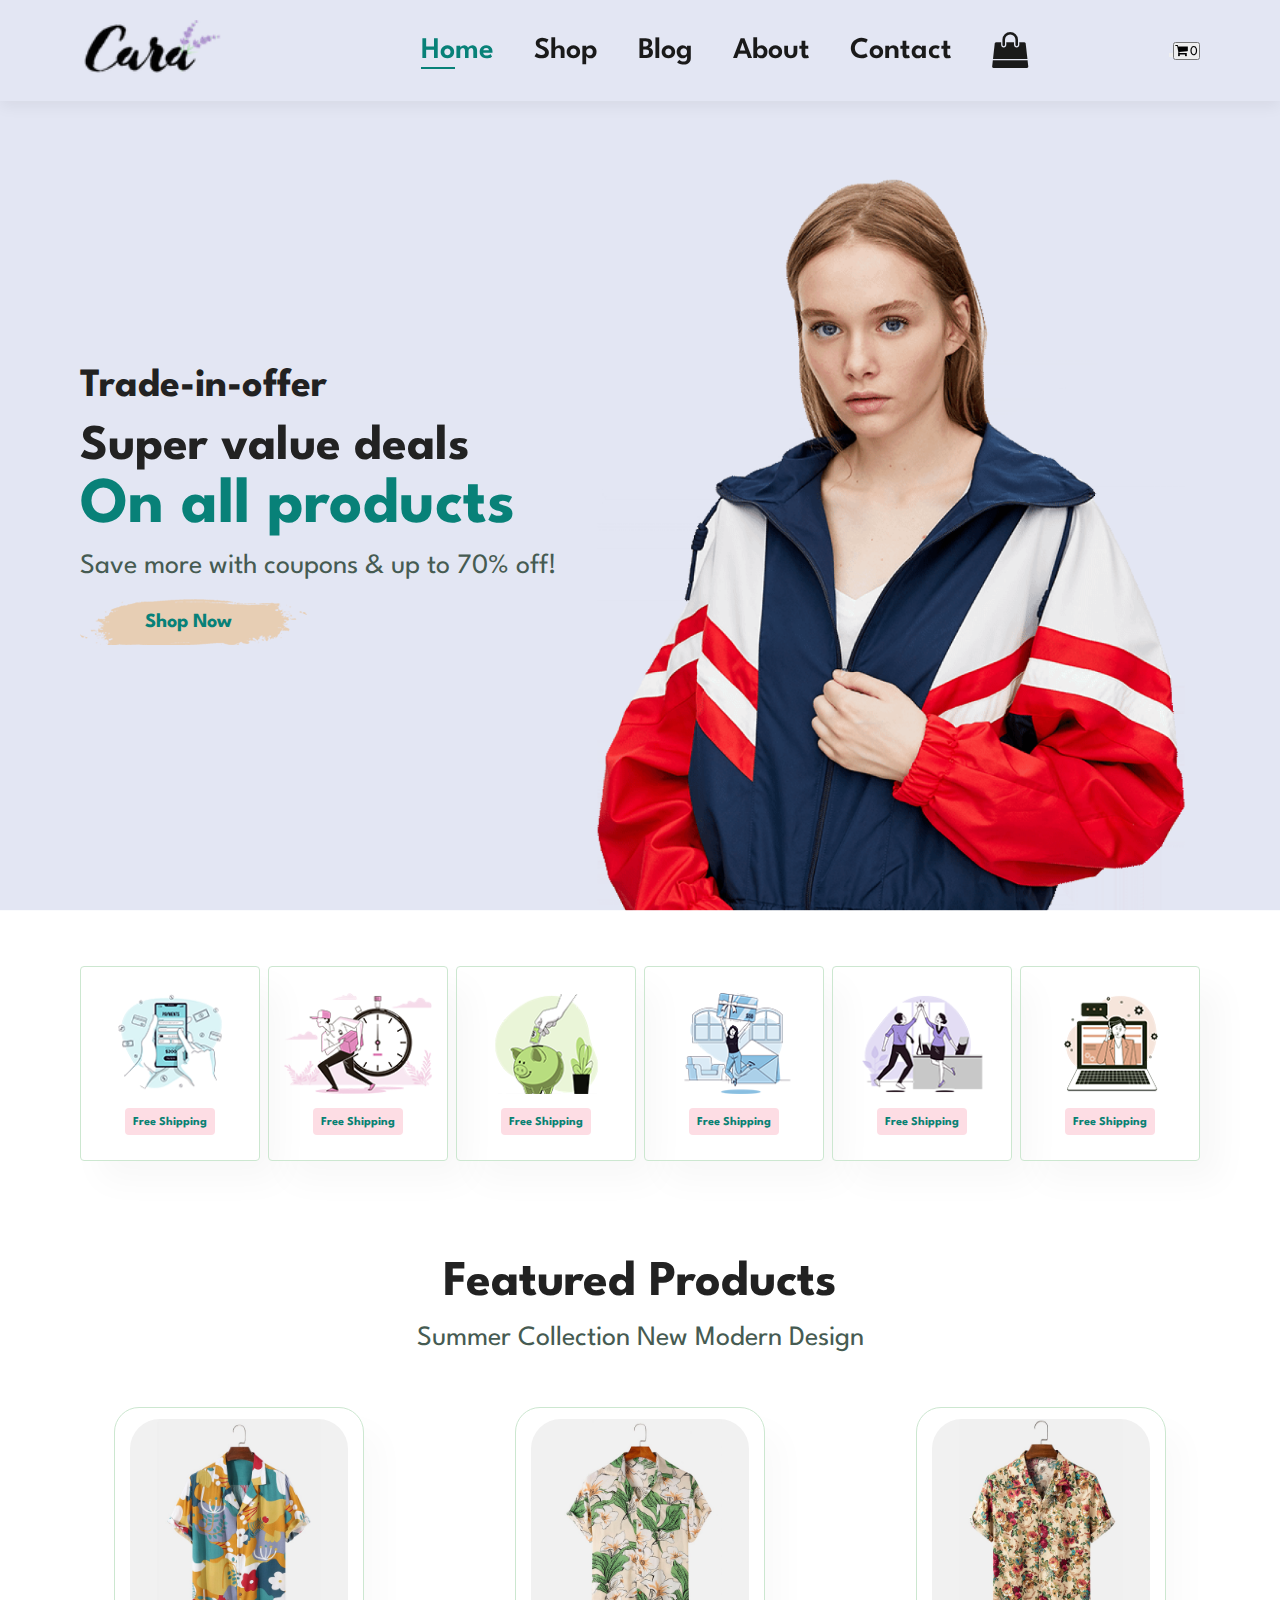
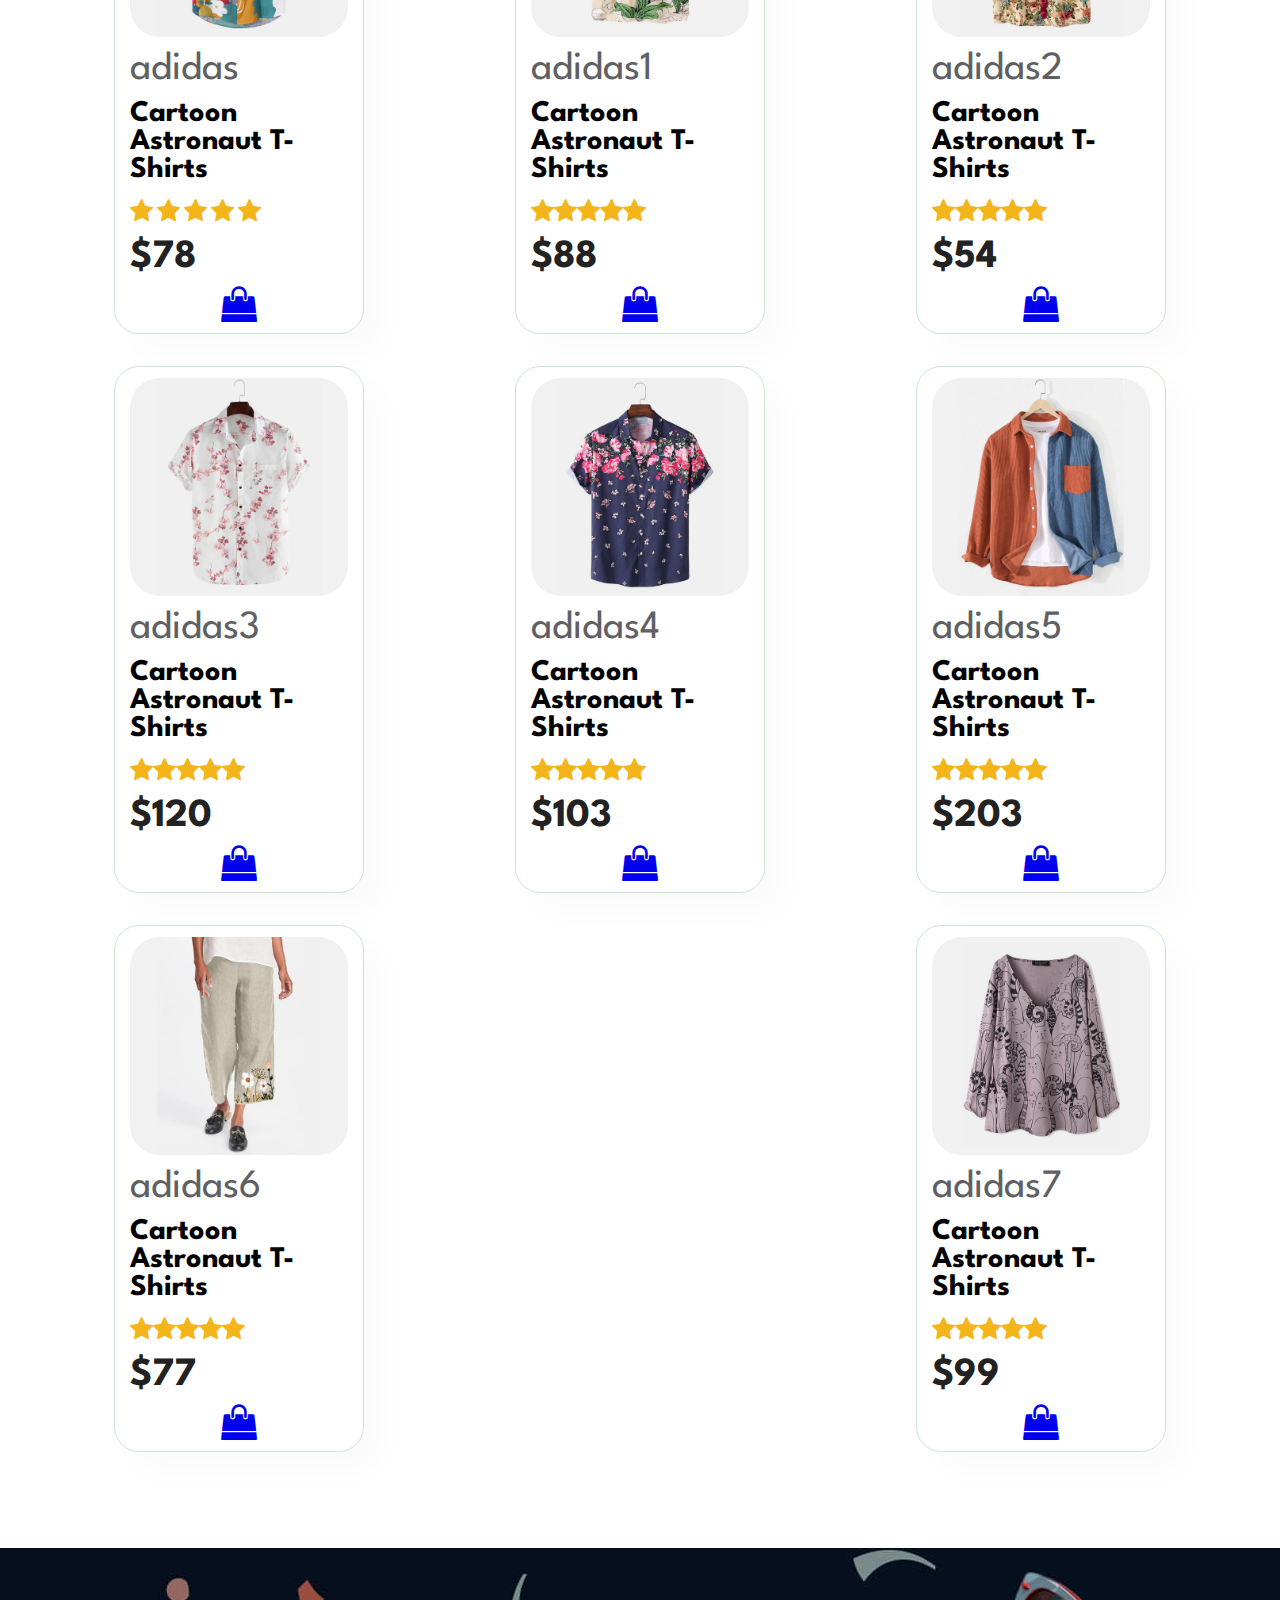
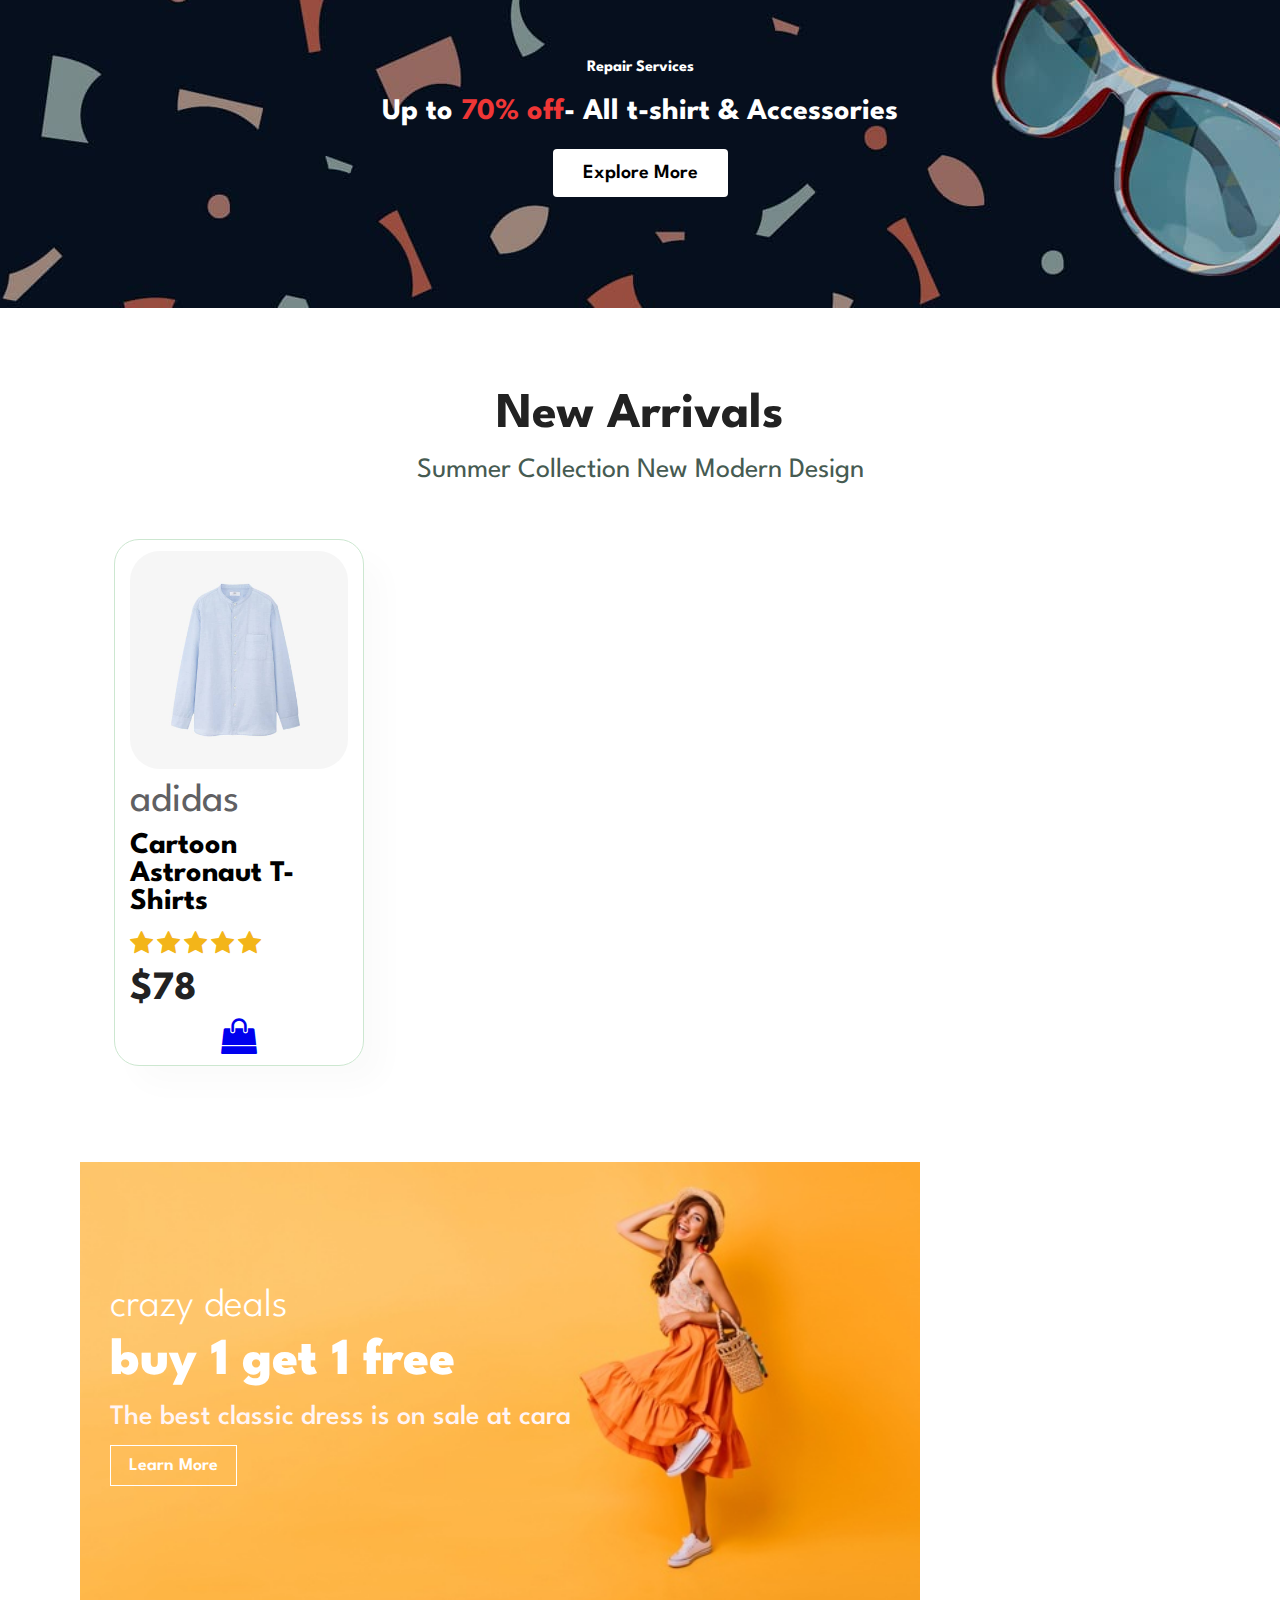
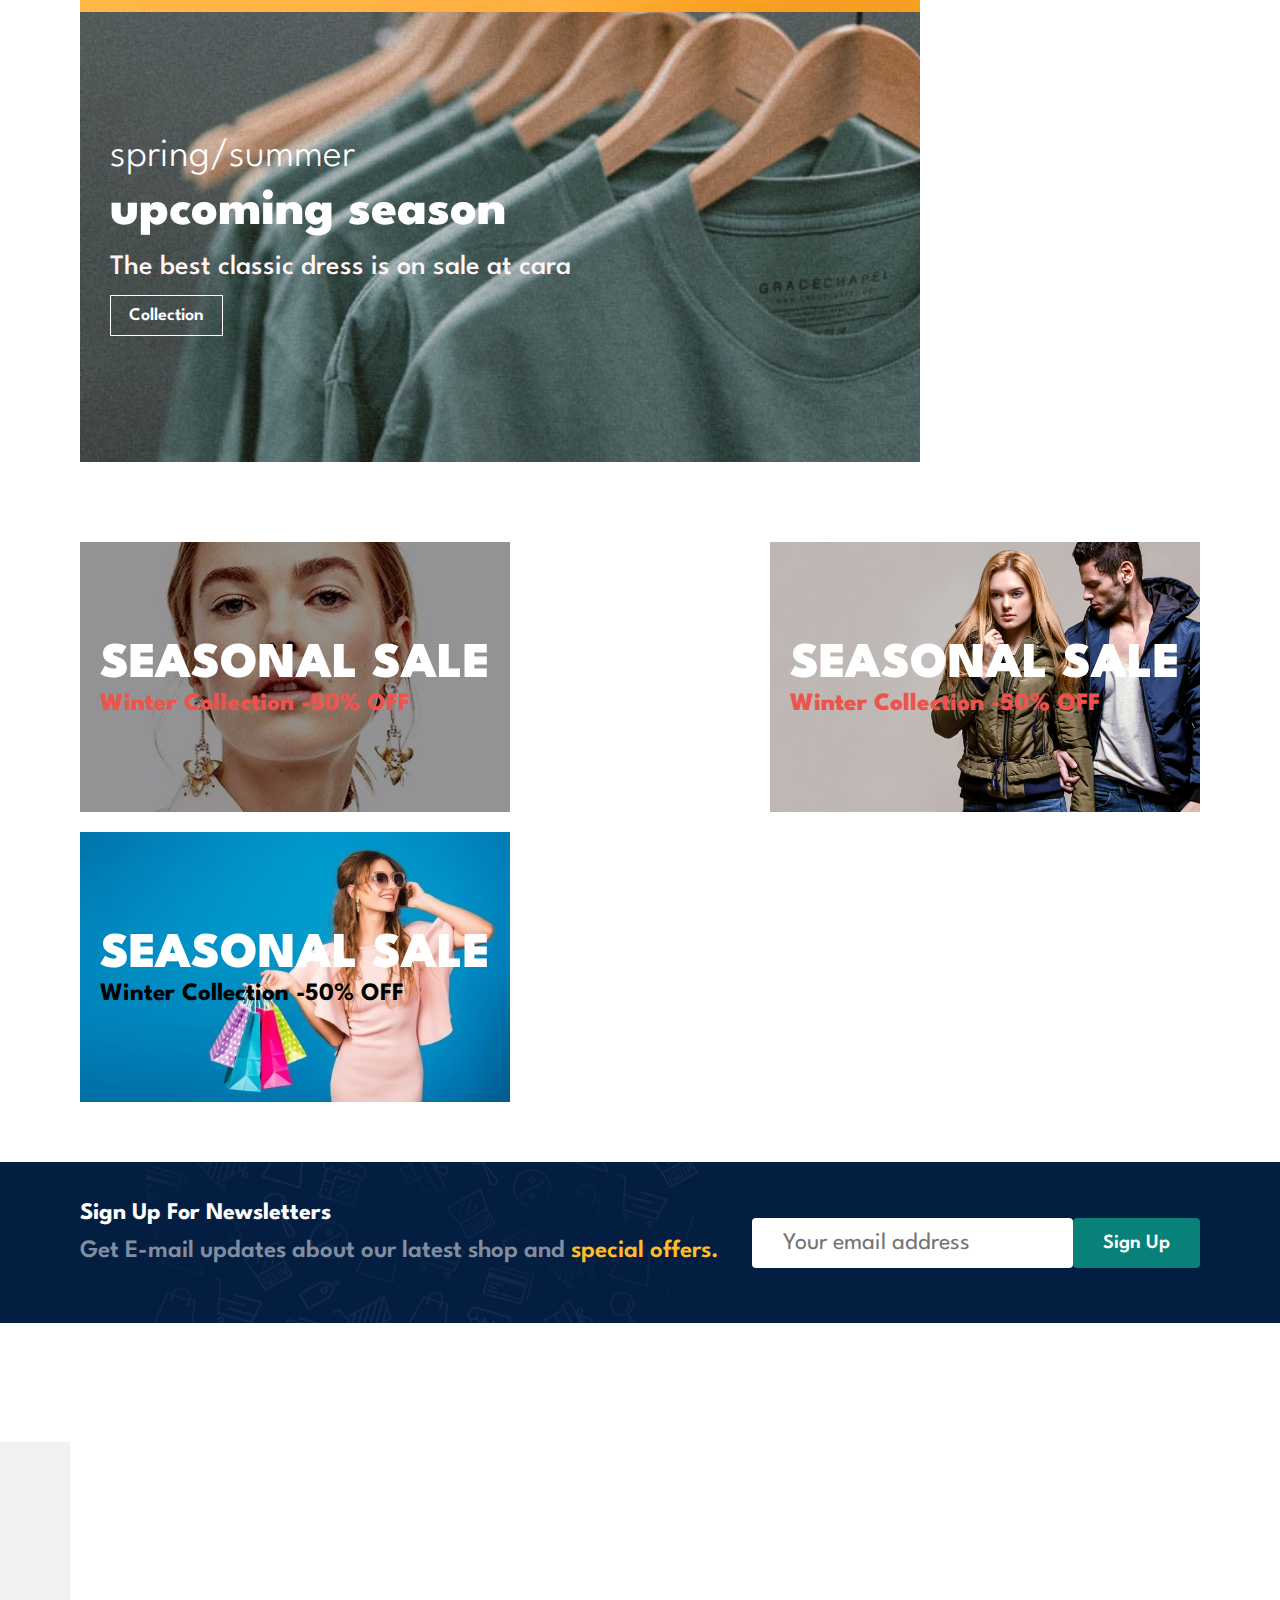
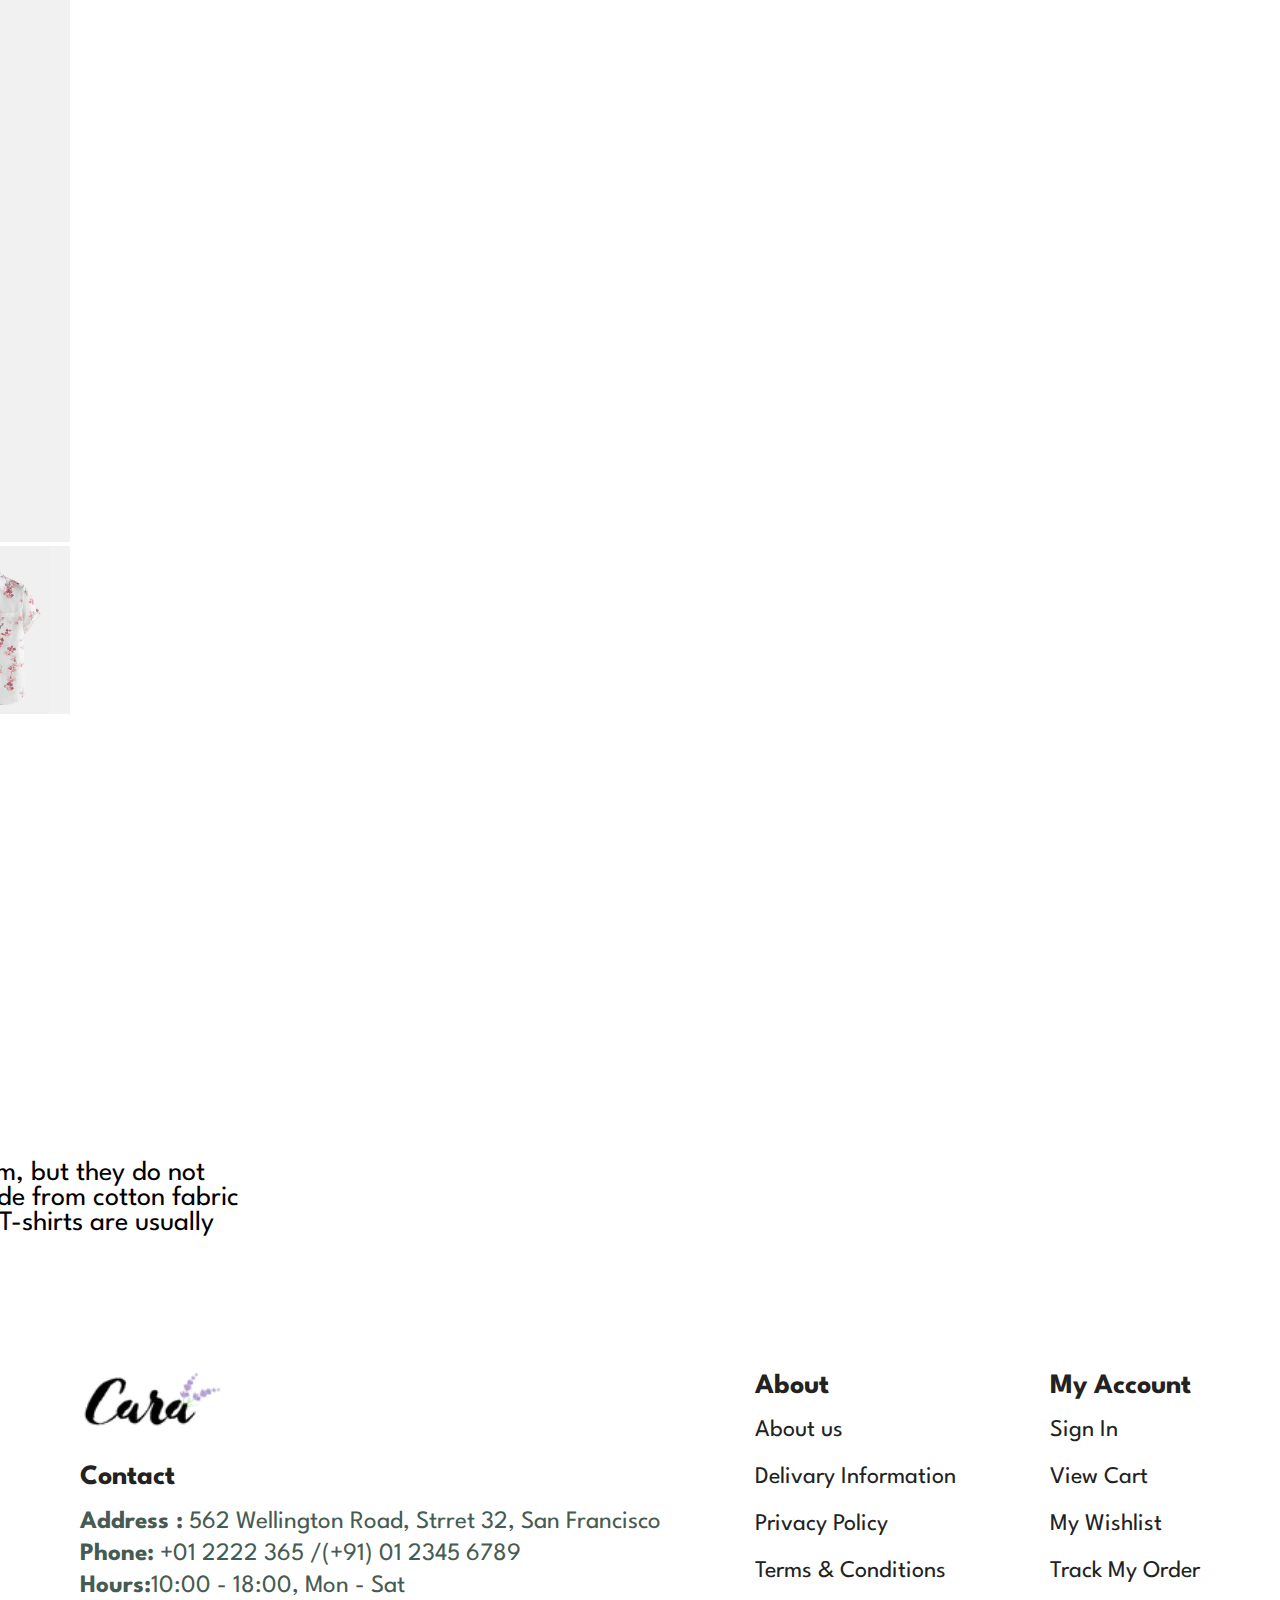
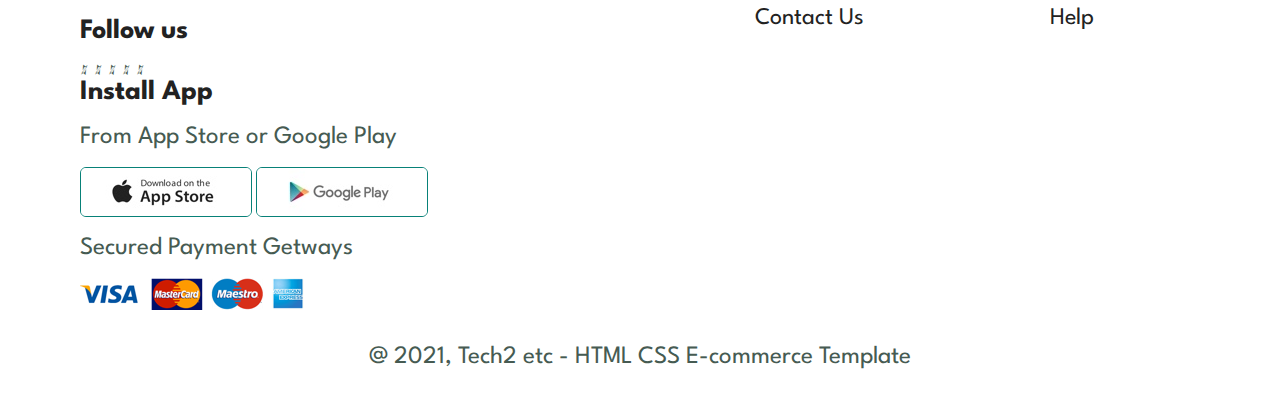
<file: index.html>
<!DOCTYPE html>
<html lang="en">

<head>
  <meta charset="UTF-8">
  <meta http-equiv="X-UA-Compatible" content="IE=edge">
  <meta name="viewport" content="width=device-width, initial-scale=1.0">
  <title>E-commerce app</title>

  <link rel="stylesheet" href="index.css">
  <link href="https://cdn.jsdelivr.net/npm/bootstrap@5.0.2/dist/css/bootstrap.min.css" rel="stylesheet"
    integrity="sha384-EVSTQN3/azprG1Anm3QDgpJLIm9Nao0Yz1ztcQTwFspd3yD65VohhpuuCOmLASjC" crossorigin="anonymous">
  <script src="https://cdn.jsdelivr.net/npm/@popperjs/core@2.9.2/dist/umd/popper.min.js"
    integrity="sha384-IQsoLXl5PILFhosVNubq5LC7Qb9DXgDA9i+tQ8Zj3iwWAwPtgFTxbJ8NT4GN1R8p"
    crossorigin="anonymous"></script>
  <script src="https://cdn.jsdelivr.net/npm/bootstrap@5.0.2/dist/js/bootstrap.min.js"
    integrity="sha384-cVKIPhGWiC2Al4u+LWgxfKTRIcfu0JTxR+EQDz/bgldoEyl4H0zUF0QKbrJ0EcQF"
    crossorigin="anonymous"></script>
    <script src="jquery.js"></script>
</head>

<body>
  <section id="header">
    <a href="#0"><img src="img/logo.png" class="logo"></a>
    <div>
      <ul id="navbar">
        <li><a class="active" href="index.html">Home</a></li>
        <li><a href="shop.html">Shop</a></li>
        <li><a href="blog.html">Blog</a></li>
        <li><a href="about.html">About</a></li>
        <li><a href="contact.html">Contact</a></li>
        <li><a href="cart.html"><i class="fa fa-shopping-bag" style="font-size:36px"></i></a></li>
      </ul>
    </div>
    <div id="mobile">
      <button type="button" class="btn position-relative"  data-bs-toggle="modal" data-bs-target="#staticBackdrop">
        <button type="button" class="btn position-relative" id="mainCart">
          <i class="fa fa-shopping-cart" data-bs-toggle="modal" data-bs-target="#staticBackdrop">
          </i>
          <span id="mainCartIcon" class="position-absolute top-0 start-100 translate-middle badge bg-danger"></span>
        </button>
      </button>
    </div>
  </section>

  <section id="hero">
    <h4>Trade-in-offer</h4>
    <h2>Super value deals</h2>
    <h1>On all products</h1>
    <p>Save more with coupons & up to 70% off!</p>
    <button>Shop Now</button>
  </section>

  <section id="feature" class="section-p1">
    <div class="fe-box">
      <img src="img/features/f1.png" alt="">
      <h6>Free Shipping</h6>
    </div>
    <div class="fe-box">
      <img src="img/features/f2.png" alt="">
      <h6>Free Shipping</h6>
    </div>
    <div class="fe-box">
      <img src="img/features/f3.png" alt="">
      <h6>Free Shipping</h6>
    </div>
    <div class="fe-box">
      <img src="img/features/f4.png" alt="">
      <h6>Free Shipping</h6>
    </div>
    <div class="fe-box">
      <img src="img/features/f5.png" alt="">
      <h6>Free Shipping</h6>
    </div>
    <div class="fe-box">
      <img src="img/features/f6.png" alt="">
      <h6>Free Shipping</h6>
    </div>
  </section>

  <section id="product1" class="section-p1">
    <h2>Featured Products</h2>
    <p>Summer Collection New Modern Design</p>
    <div class="pro-container" id="featureProduct">
      <div class="pro">
        <img src="img/products/f1.jpg" alt="">
        <div class="des">
          <span>adidas</span>
          <h5>Cartoon Astronaut T-Shirts</h5>
          <div class="star">
            <i class="fa fa-star checked"></i>
            <i class="fa fa-star checked"></i>
            <i class="fa fa-star checked"></i>
            <i class="fa fa-star checked"></i>
            <i class="fa fa-star checked"></i>
          </div>
          <h4>$78</h4>
        </div>
        <a href="#" data-name="adidas" data-describe="Cartoon Astronaut T-Shirts" data-price="78" data-image="img/products/f1.jpg" class="add-to-cart btn btn-primary"><i class="fa fa-shopping-bag" style="font-size:36px"></i></a>
      </div>
    </div>
  </section>

  <section id="banner" class="section-m1">
    <h4>Repair Services</h4>
    <h2> Up to <span>70% off</span>- All t-shirt & Accessories</h2>
    <button class="normal">Explore More</button>
  </section>

  <section id="product1" class="section-p1">
    <h2>New Arrivals</h2>
    <p>Summer Collection New Modern Design</p>
    <div class="pro-container" id="newarrival">
      <div class="pro">
        <img src="img/products/n1.jpg" alt="">
        <div class="des">
          <span>adidas</span>
          <h5>Cartoon Astronaut T-Shirts</h5>
          <div class="star">
            <i class="fa fa-star checked"></i>
            <i class="fa fa-star checked"></i>
            <i class="fa fa-star checked"></i>
            <i class="fa fa-star checked"></i>
            <i class="fa fa-star checked"></i>
          </div>
          <h4>$78</h4>
        </div>
        <a href="#"data-name="adidas" data-describe="Cartoon Astronaut T-Shirts" data-price="78" data-image="img/products/n1.jpg" class="add-to-cart btn btn-primary"><i class="fa fa-shopping-bag" style="font-size:36px"></i></a>
      </div>
    </div>
  </section>


  <section id="sm-banner" class="section-p1">
    <div class="banner-box">
      <h4>crazy deals</h4>
      <h2>buy 1 get 1 free</h2>
      <span>The best classic dress is on sale at cara</span>
      <button class="white">Learn More</button>
    </div>

    <div class="banner-boxs">
      <h4>spring/summer</h4>
      <h2>upcoming season</h2>
      <span>The best classic dress is on sale at cara</span>
      <button class="white">Collection</button>
    </div>
  </section>

  <section id="banner3" class="section-m1">
    <div class="banner-box">
      <h2>SEASONAL SALE</h2>
      <h3>Winter Collection -50% OFF</h3>
    </div>
    <div class="banner-box banner-box2">
      <h2>SEASONAL SALE</h2>
      <h3>Winter Collection -50% OFF</h3>
    </div>
    <div class="banner-box banner-box3">
      <h2>SEASONAL SALE</h2>
      <h5>Winter Collection -50% OFF</h5>
    </div>
  </section>

  <section id="newsletter" class="section-p1">
    <div class="newstext">
      <h4>Sign Up For Newsletters</h4>
      <p>Get E-mail updates about our latest shop and <span>special offers.</span></p>
    </div>
    <div class="form">
      <input type="text" placeholder="Your email address">
      <button class="normal">Sign Up</button>
    </div>
  </section>


  <div class="modal fade" id="staticBackdrop" data-bs-backdrop="static" data-bs-keyboard="false" tabindex="-1"
    aria-labelledby="staticBackdropLabel" aria-hidden="true">
    <div class="modal-dialog ">
      
      <div class="modal-content " style="
      width: 1909px;   margin: 0 0 0 -710px !important;">
      
    <i class="fa fa-close" data-bs-dismiss="modal" style="font-size:36px;text-align:end;margin: 24px 36px -34px 0;"></i>
  <section id="prodetails" class="section-p1 ">

    <div class="card-lists">
 
      <div id="cartList" class="card  p-4 ">
        <div id="cartItem" class="row ">
      
    <div class="single-pro-image" >
      <img src="img/products/f1.jpg" width="100%" id="MainImg"  class="product-image " >
     <div class="small-img-group">
        <div class="small-img-col">
          <img class="small-img-col-img" src="img/products/f1.jpg" width="100%">
        </div>
        <div class="small-img-col">
          <img class="small-img-col-img"  src="img/products/f2.jpg" width="100%">
        </div>
        <div class="small-img-col">
          <img class="small-img-col-img"  src="img/products/f3.jpg" width="100%">
        </div>
        <div class="small-img-col">
          <img class="small-img-col-img"  src="img/products/f4.jpg" width="100%">
        </div>
      </div> 
    </div>
    <div class="single-pro-details">
    <h6 >Home / T-Shirt</h6>
    <h4 class="product-name">addidas</h4>
    <p> $ <span class="product-price">139.00</span></p>
 
    <select>
      <option>Select Size</option>
      <option>XL</option>
      <option>XXL</option>
      <option>Small</option>
      <option>Large</option>
    </select>
    <p class="product-count"></p>
    <h4>Products Details</h4>
    <span>These sleeves cover the shoulders and the top of the arm, but they do not cover the elbow or the forearm. T-shirts are usually made from cotton fabric or fabric which contains a mix of cotton and polyester. T-shirts are usually considered a casual type of clothing.</span>
    </div>
    <div class="row ">
      <div class="col">
        <button type="button" class="btn btn-primary" data-toggle="modal" data-target="#cart">Cart <span
            class="total-count"></span>
        </button>

        <button class="clear-cart btn btn-danger">Clear Cart</button>
      </div>
    </div>
        <div class="modal-footer">
          <button type="button" class="btn btn-secondary" data-bs-dismiss="modal">Close</button>
          <button type="button" class="btn btn-primary">Understood</button>
        </div>
 
      </section>
    </div>
 
  </div>
  </div>

  


  <footer class="section-p1">
    <div class="col-">
      <img class="logo" src="img/logo.png" alt="">
      <h4>Contact</h4>
      <p><strong>Address :</strong> 562 Wellington Road, Strret 32, San Francisco</p>
      <p><strong>Phone:</strong> +01 2222 365 /(+91) 01 2345 6789</p>
      <p><strong>Hours:</strong>10:00 - 18:00, Mon - Sat</p>
      <div class="follow">
        <h4>Follow us</h4>
        <div class="icon">
          <i class="fab fa-facebook-f"></i>
          <i class="fab fa-twitter"></i>
          <i class="fab fa-instagram"></i>
          <i class="fab fa-pinterest-p"></i>
          <i class="fab fa-youtube"></i>
        </div>
      </div>
    </div>
    <div class="col">
      <h4>About</h4>
      <a href="#">About us</a>
      <a href="#">Delivary Information</a>
      <a href="#">Privacy Policy</a>
      <a href="#">Terms & Conditions</a>
      <a href="#">Contact Us</a>
    </div>

    <div class="col">
      <h4>My Account</h4>
      <a href="#">Sign In</a>
      <a href="#">View Cart</a>
      <a href="#">My Wishlist</a>
      <a href="#">Track My Order</a>
      <a href="#">Help</a>
    </div>

    <div class="col install">
      <h4>Install App</h4>
      <p>From App Store or Google Play</p>
      <div class="row">
        <img src="img/pay/app.jpg" alt="">
        <img src="img/pay/play.jpg" alt="">
      </div>
      <p>Secured Payment Getways</p>
      <img src="img/pay/pay.png">
    </div>
    <div class="copyright">
      <p>@ 2021, Tech2 etc - HTML CSS E-commerce Template</p>
    </div>
  </footer>


</body>
<meta name="viewport" content="width=device-width, initial-scale=1">
<link rel="stylesheet" href="https://cdnjs.cloudflare.com/ajax/libs/font-awesome/4.7.0/css/font-awesome.min.css">
<script defer src="index.js"></script>
<link rel="stylesheet" href="https://cdnjs.cloudflare.com/ajax/libs/font-awesome/5.10.0/css/all.min.css"
integrity="sha512-PgQMlq+nqFLV4ylk1gwUOgm6CtIIXkKwaIHp/PAIWHzig/lKZSEGKEysh0TCVbHJXCLN7WetD8TFecIky75ZfQ=="
crossorigin="anonymous" />
</html>
</file>
<file: index.css>
@import url('https://fonts.googleapis.com/css2?family=League+Spartan:wght@100;200;300;400;500;600;700;800;900&display=swap');

*{
  margin: 0;
  padding: 0;
  box-sizing: border-box;
  font-family: 'League Spartan', sans-serif;
}
h1{
  font-size: 65px;
  line-height: 64px;
  color: #222;
}
h2 {
  font-size:50px;
  line-height: 54px;
  color: #222;
}
h5{
  font-size: 25px;
}
h4{
  font-size: 40px;;
  color: #222;
}
h6 {
  font-weight:700px;
  font-size: 12px;
  
}
button.normal{
  font-size: 20px;
  font-weight: 600;
  padding: 15px 30px;
  color: #000;
  background-color: #fff;
  border-radius: 4px;
  cursor: pointer;
  border: none;
  outline: none;
  transition: 0.2s;
}

button.white{
  font-size: 18px;
  font-weight: 600;
  padding: 11px 18px;
  color: #fff;
  background-color: transparent;
  cursor: pointer;
  border: 1px solid #fff;
  outline: none;
  transition: 0.2s;
}
p{
  font-size: 28px;
  color: #465b52;
  margin: 15px 0 20px 0;
}
.section-p1{
  padding: 40px 80px;
}
.section-m1 {
 margin: 40px 0;
}
body{
  width: 100%;
}
#header {
  display: flex;
  align-items: center;
  justify-content: space-between;
  padding: 20px 80px;
  background: #E3E6F3;
  box-shadow :0 5px 15px rgba(0,0,0,0.06);
  z-index: 999;
  position: sticky;
  top: 0;
  left: 0;
}
#navbar {
  display: flex;
  align-items: center;
  justify-content:center ;
}
#navbar li {
  list-style: none;
  padding: 0 20px;
  position: relative;
}
#navbar li a {
  text-decoration: none;
  font-size: 30px;
  font-weight: 600;
  color: #1a1a1a ;
  transition: 0.3s ease;
}
#navbar li a:hover,
#navbar li a.active{
  color: #088178;
}
#navbar li a.active::after,
#navbar li a:hover::after{
  content: "";
  width: 30%;
  height: 2px;
  background: #088178;
  position: absolute;
  bottom: -4px;
  left: 20px;
}


  /*shop page*/
  #page-header{
    background-image: url("img/banner/b1.jpg");
    width: 100%;
    height: 40vh;
    background-size: cover;
    display: flex;
    justify-content: center;
    text-align: center;
    flex-direction: column;
    padding: 14px;
    }
  
  #page-header h2,
  #page-header p {
  color: #fff;
  }

#pagination {
text-align: center;
}

#pagination a{
  text-decoration: none;
  background-color: #088178;
  padding: 15px 20px;
  border-radius: 4px;
  color: #fff;
  font-weight: 600;
}

#pagination a i{
  font-size: 16px;
  font-weight: 600;
}
#prodetails{
  display: flex;
  margin-top: 20px;
}

#prodetails .single-pro-image{
  width: 40%;
  margin-right: 50px;
}
.small-img-group {
  display: flex;
  justify-content: space-between;
}
.small-img-col {
  flex-basis: 24%;
  cursor: pointer;
}

#prodetails .single-pro-details {
  width: 50%;
  padding-top: 30px;
}
#prodetails .single-pro-details h6 {
  font-size: 50px;
} 
#prodetails .single-pro-details h4 {
  padding: 40px 0 20px 0;
  font-size: 70px;
}

#prodetails .single-pro-details h2{
  font-size: 36px;
}
#prodetails .single-pro-details select {
  display: block;
  padding: 5px 10px;
  margin-bottom: 10px;
  font-size: 25px;
}
#prodetails .single-pro-details input {
  width: 50px;
  height: 47px;
  padding-left: 10px;
  font-size: 26px;
  margin-right: 10px;
}
#prodetails .single-pro-details button{
  font-size: 28px;
}
#prodetails .single-pro-details span {
  font-size: 28px;
  line-height: 25px;
}
.btnn {
  font-size: 20px;
  font-weight: 600;
  padding: 15px 30px;
  color: #fff;
  background-color: #088178;
  border-radius: 4px;
  cursor: pointer;
  border: none;
  outline: none;
  transition: 0.2s;
}

/*blog header*/
#page-header.blog-header {
  background-image: url("img/banner/b19.jpg");
}
/*Home Page*/
#hero {
  background-image: url("img/hero4.png");
  height: 90vh;
  width:100%;
  background-size: cover;
  background-position: top 25% right 0;
  padding: 0 80px;
  display: flex;
  flex-direction: column;
  align-items: flex-start;
  justify-content: center;
}
#hero h4 {
  padding-bottom:15px ;
}
#hero h1 {
  color:#088178;
}
#hero button {
  background-image: url("img/button.png");
  background-color: transparent;
  color: #088178;
  border: 0;
  padding: 14px 80px 14px 65px;
  background-repeat: no-repeat;
  cursor: pointer;
  font-weight: 700;
  font-size: 20px;
}
.logo{
 width: 200px;
}
#feature{
display:flex;
  align-items: center;
  justify-content: space-between;
  flex-wrap: wrap;
}

#feature .fe-box{
  width: 180px;
  text-align: center;
  padding: 25px 15px;
  box-shadow: 20px 20px 34px rgba(0,0,0,0.03);
  border: 1px solid #cce7d0;
  border-radius: 4px;
  margin:15px 0 ;
}
#feature .fa-box:hover {
  box-shadow: 10px 10px 54px rgba(70,62,221,0.1);
}
#feature .fe-box img{
  width: 100%;
  margin-bottom: 10px;
}

#feature .fe-box h6 {
  display:inline-block;
  padding: 9px 8px 6px 8px;
  line-height: 1;
  border-radius: 4px;
  color: #088178;
  background-color: #fddde4;
}
#feature .fe-box img{
   width: 100%;
   margin-bottom: 10px;
}
#feature .fe-box h6 {
  display: inline-block;
  padding: 9px 8px 6px 8px;
  line-height: 1;
  border-radius: 4px;
  color: #088173;
  background-color: #fddde4;
}
#feature .fe-box :nth-child(2) h6{
  background-color: #cdebbc;
}
#feature .fe-box :nth-child(3) h6{
  background-color: #d1e8f2;
}
#feature .fe-box :nth-child(4) h6{
  background-color: #cdd4f8;
}
#feature .fe-box :nth-child(5) h6{
  background-color: #f6dbf6;
}
#feature .fe-box :nth-child(6) h6{
  background-color: #fff2e5;
}

.checked {
  color: orange;
}
#product1 {
  text-align: center;
}
#product1 .pro-container {
  display: flex;
  justify-content: space-between;
  padding-top: 20px;
  flex-wrap: wrap;
}
#product1 .pro {
  width: 21%;
  min-width: 250px;
  padding: 11px 15px;
  border: 1px solid #cce7d0;
  cursor: pointer;
  box-shadow: 20px 20px 30px rgb(0 0 0 / 2%);
  margin: 16px 34px;
  transition: 0.2s ease;
  position: relative;
      border-radius: 25px;
}

#product .pro:hover{
  box-shadow: 20px 20px 30px rgba(0,0,0,0.06);
}
#product1 .pro img {
  width: 100%;
  border-radius: 30px;
}

#product1 .pro .des{
  text-align: start;
  padding: 10px 0;
}
#product1 .pro .des span {
  color: #606063;
  font-size: 40px;
  
}
#product1 .pro .des i{
  font-size: 25px;
  color: rgb(243,181,25);
}
#product1 .pro .des h5{
  margin-top:12px;
  font-size: 30px;
}
.star {
  margin:15px 0;
}
#product1 .pro .cart {
  width: 40px;
  height: 40px;
  line-height: 40px;
  border-radius: 50px;
  background-color: #e8f6ea;
  font-weight: 500;
  color: #088178;
  border: 1px solid #cce7d0;
  position: absolute;
  bottom: 20px;
  right: 10px;
}
#banner3{
  display: flex;
  justify-content: space-between;
  flex-wrap: wrap;
  padding: 0 80px;
}

#banner {
  display: flex;
  flex-direction: column;
  justify-content:center;
  align-items: center;
  text-align: center;
  background-image: url("img/banner/b2.jpg");
  width: 100%;
  height: 40vh;
  background-size: cover;
  background-position:center ;
}

#banner h4 {
  color:#fff;
  font-size: 16px;
}

#banner h2 {
  color:#fff;
  font-size: 30px;
  padding: 10px 0 ;
}

#banner h2 span{
  color:#ef3636
}

#banner button:hover {
  background: #088178;
  color: #fff;
}
#sm-banner {
  display: flex;
  justify-content: space-between;
  flex-wrap: wrap;
}
#sm-banner .banner-box {
  display: flex;
  flex-direction: column;
  justify-content:center;
  align-items: flex-start;
  background-image: url("img/banner/b17.jpg");
  min-width: 840px;
  height: 50vh;
  background-size: cover;
  background-position:center ;
  padding: 30px;
}
#sm-banner .banner-boxs {
  display: flex;
  flex-direction: column;
  justify-content:center;
  align-items: flex-start;
  background-image: url("img/banner/b10.jpg");
  min-width: 840px;
  height: 50vh;
  background-size: cover;
  background-position:center ;
  padding: 30px;
}

#sm-banner h4 {
  color: #fff;
  font-size: 40px;
  font-weight: 300;
}

#sm-banner h2 {
  color: #fff;
  font-size: 52px;
  font-weight: 800;
  padding-bottom: 15px;
  padding-top: 10px;
}

#sm-banner span {
  color: rgb(255, 245, 245);
  font-size: 28px;
  font-weight: 500;
  padding-bottom: 15px;
}
#sm-banner .banner-box:hover button{
  background: #088178;
  border: 1px solid #088178;
}

#sm-banner .banner-boxs:hover button{
  background: #088178;
  border: 1px solid #088178;
}

#banner3 .banner-box {
  display: flex;
  flex-direction: column;
  justify-content:center;
  align-items: flex-start;
  background-image: url("img/banner/b7.jpg");
  min-width: 30%;
  height: 30vh;
  background-size: cover;
  background-position:center ;
  padding: 20px;
  margin-bottom: 20px;
}

#banner3 .banner-box2{
  background-image: url("img/banner/b4.jpg");
}

#banner3 .banner-box3{
  background-image: url("img/banner/b18.jpg");
}


#banner3 h2 {
  color:#fff;
  font-weight: 900;
  font-size: 50px;
}

#banner3 h3 {
  color:#ec544e;
  font-weight: 800;
  font-size: 25px;
}
#newsletter {
  display: flex;
  justify-content: space-between;
  flex-wrap: wrap;
  align-items: center;
  background-image: url("img/banner/b14.png");
  background-repeat: no-repeat;
  background-position: 20% 30%;
  background-color: #041e42;
}
#newsletter h4 {
  font-size: 24px;
  font-weight: 700;
  color:#fff
}
#newsletter p {
  font-size: 25px;
  font-weight: 600;
  color:#818ea0;
}
#newsletter p span {
  color:#ffbd27;
}
#newsletter .form {
  display: flex;
  width:40% ;
}
#newsletter input {
  height: 3.125rem;
  padding: 0 1.25em;
  font-size: 24px;
  width: 100%;
  border:1px solid transparent;
  border-radius: 4px;
  outline:none;
}
#newsletter button {
  background-color: #088178;
  color: #fff;
  white-space: nowrap;
  font-size: 20px;
}
#newsletter button:hover{
  background-color:rgb(188, 241, 153);
  color: #088178;
}
footer {
  display: flex;
  flex-wrap: wrap;
  justify-content: space-between;
}

footer .col {
  display: flex;
  flex-direction: column;
  align-items: flex-start;
  margin-bottom: 20px;
} 
footer .logo {
  margin-bottom: 30px;
}

footer h4 {
  font-size: 28px;
  padding-bottom: 20px;
}

footer p {
  font-size: 25px;
  margin: 0 0 8px 0;
}

footer a {
  font-size: 24px;
  text-decoration: none;
  color: #222;
  margin-bottom: 25px;
}

footer .follow {
  margin-top :20px;
}

footer .follow i {
  color:#465b52;
  padding-right: 4px;
  cursor:pointer; 
}

footer .install .row img {
  border:1px solid #088178;
  border-radius: 6px;
}

footer .install img{
  margin: 10px 0 15px 0;
}

footer .follow i:hover,
footer a:hover{
  color: #088178;
}

footer .copyright {
  width: 100%;
  text-align: center;
  
}

@media (max-width:799px){
  #navbar {
    display: flex;
    flex-direction: column;
    align-items: flex-start;
    justify-content: flex-start;
    position: fixed;
    top:0;
    right:-300px;
    height: 100vh;
    width: 300px;
    background-color: #E3E6F3;
    box-shadow: 0 40px 60px rgba(0,0,0,0.1);
    padding: 80px 0 0 10px;
    transition: 0.3s  ;
  }
  #navbar.active{
    right: 0px;
  }
  #navbar li {
    margin-bottom: 25px;
  }
  #mobile {
    display: flex;
    align-items: center;
  }
  #mobile i {
    color:#1a1a1a;
    font-size: 24px;
    padding-left: 20px;

  }

}
</file>
